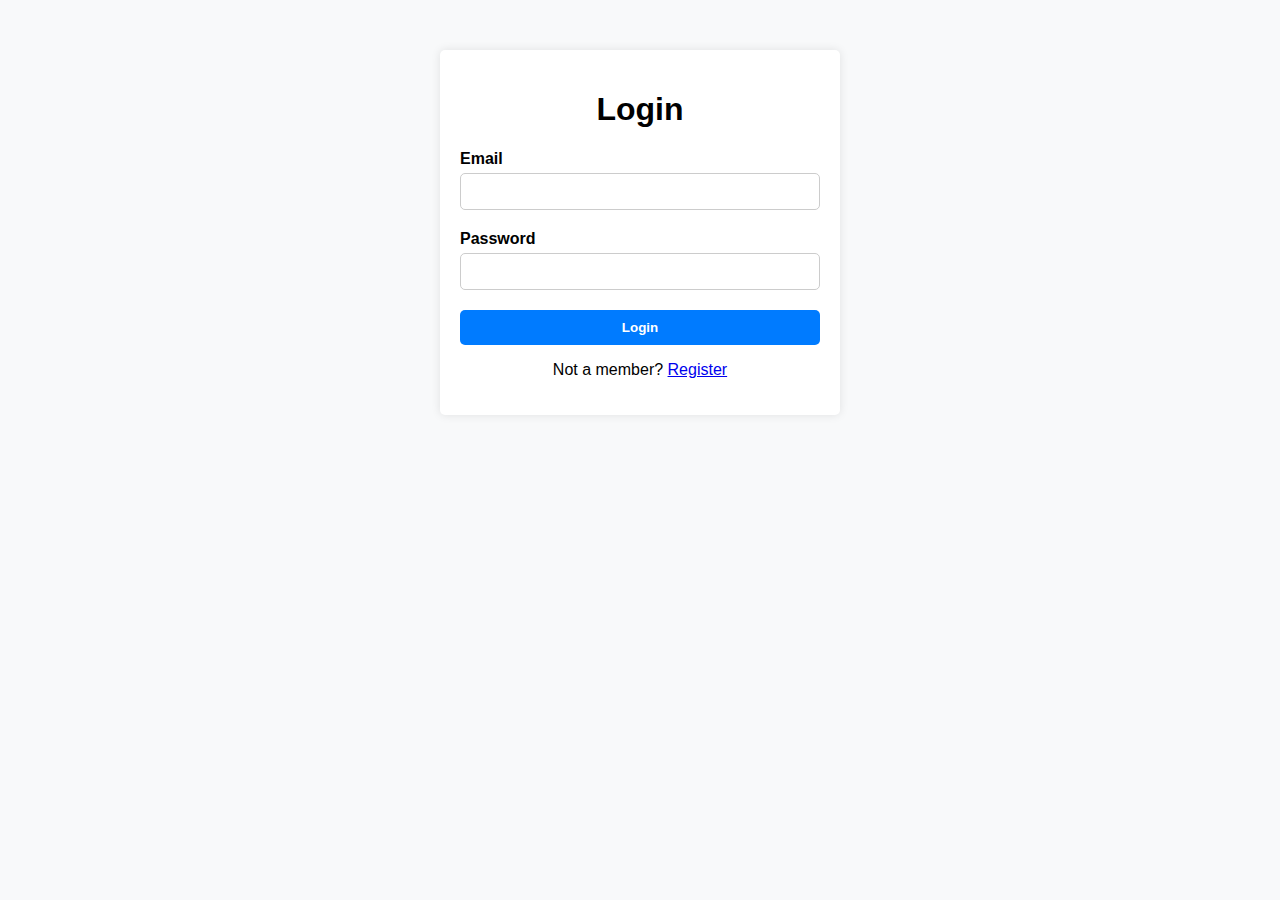
<file: Vehicle_Damage/templates/login.html>
<!DOCTYPE html>
<html lang="en">
<head>
  <meta charset="UTF-8">
  <meta name="viewport" content="width=device-width, initial-scale=1.0">
  <title>Login</title>
  <style>
    * {
      box-sizing: border-box;
    }

    body {
      font-family: Arial, sans-serif;
      background-color: #f8f9fa;
      margin: 0;
      padding: 0;
    }

    .container {
      max-width: 400px;
      margin: 50px auto;
      padding: 20px;
      background-color: #fff;
      border-radius: 5px;
      box-shadow: 0 0 10px rgba(0, 0, 0, 0.1);
    }

    h1 {
      text-align: center;
    }

    form {
      margin-top: 20px;
    }

    .form-group {
      margin-bottom: 20px;
    }

    label {
      display: block;
      font-weight: bold;
      margin-bottom: 5px;
    }

    input[type="text"],
    input[type="email"],
    input[type="password"] {
      width: 100%;
      padding: 10px;
      border-radius: 5px;
      border: 1px solid #ccc;
    }

    input[type="submit"] {
      display: block;
      width: 100%;
      padding: 10px;
      background-color: #007bff;
      border: none;
      border-radius: 5px;
      color: #fff;
      font-weight: bold;
      cursor: pointer;
    }

    input[type="submit"]:hover {
      background-color: #0056b3;
    }

    .text-center {
      text-align: center;
    }

    .mb-4 {
      margin-bottom: 20px;
    }

    .mb-3 {
      margin-bottom: 15px;
    }

    .mb-md-0 {
      margin-bottom: 0;
    }

    .d-flex {
      display: flex;
    }

    .justify-content-center {
      justify-content: center;
    }

    .form-check {
      margin-bottom: 15px;
    }

    .btn-link {
      color: #007bff;
      text-decoration: none;
      background-color: transparent;
      border: none;
      cursor: pointer;
    }

    .btn-link:hover {
      text-decoration: underline;
    }

    .alert {
      padding: 10px;
      margin-bottom: 20px;
      border-radius: 5px;
    }

    .alert-success {
      background-color: #d4edda;
      border: 1px solid #c3e6cb;
      color: #155724;
    }

    .alert-danger {
      background-color: #f8d7da;
      border: 1px solid #f5c6cb;
      color: #721c24;
    }
  </style>
</head>
<body>
  <div class="container">
    <h1>Login</h1>
    <form id="loginForm" action="/login_success">
      <div class="form-group">
        <label for="loginEmail">Email</label>
        <input type="email" id="loginEmail" name="loginEmail" required>
      </div>

      <div class="form-group">
        <label for="loginPassword">Password</label>
        <input type="password" id="loginPassword" name="loginPassword" required>
      </div>

      <input type="submit" value="Login">
    </form>

    <div class="text-center">
      <p>Not a member? <a href="register.html">Register</a></p>
    </div>
  </div>
</body>
</html>
</file>
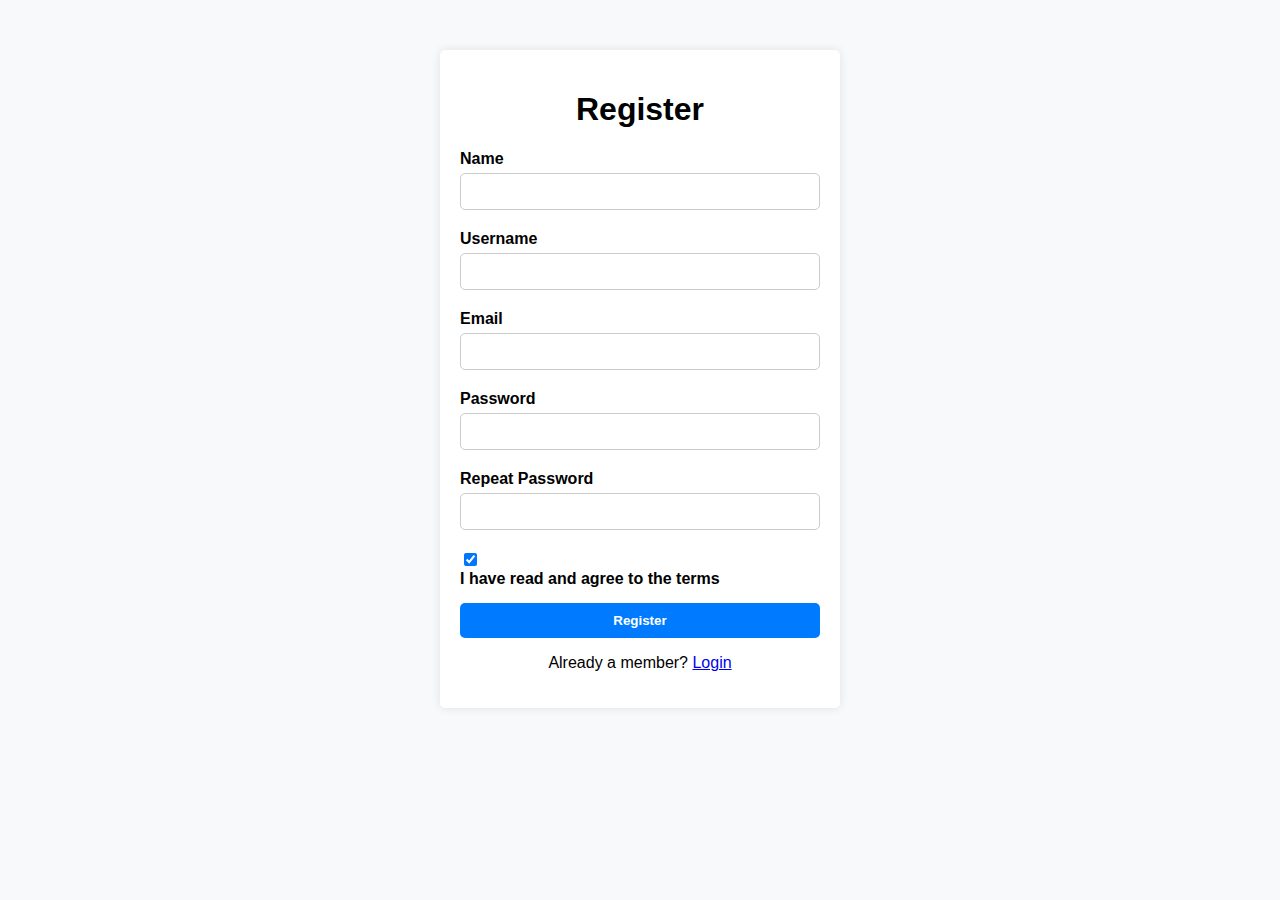
<file: Vehicle_Damage/templates/register.html>
<!DOCTYPE html>
<html lang="en">
<head>
  <meta charset="UTF-8">
  <meta name="viewport" content="width=device-width, initial-scale=1.0">
  <title>Register</title>
  <style>
    * {
      box-sizing: border-box;
    }

    body {
      font-family: Arial, sans-serif;
      background-color: #f8f9fa;
      margin: 0;
      padding: 0;
    }

    .container {
      max-width: 400px;
      margin: 50px auto;
      padding: 20px;
      background-color: #fff;
      border-radius: 5px;
      box-shadow: 0 0 10px rgba(0, 0, 0, 0.1);
    }

    h1 {
      text-align: center;
    }

    form {
      margin-top: 20px;
    }

    .form-group {
      margin-bottom: 20px;
    }

    label {
      display: block;
      font-weight: bold;
      margin-bottom: 5px;
    }

    input[type="text"],
    input[type="email"],
    input[type="password"] {
      width: 100%;
      padding: 10px;
      border-radius: 5px;
      border: 1px solid #ccc;
    }

    input[type="submit"] {
      display: block;
      width: 100%;
      padding: 10px;
      background-color: #007bff;
      border: none;
      border-radius: 5px;
      color: #fff;
      font-weight: bold;
      cursor: pointer;
    }

    input[type="submit"]:hover {
      background-color: #0056b3;
    }

    .text-center {
      text-align: center;
    }

    .mb-4 {
      margin-bottom: 20px;
    }

    .mb-3 {
      margin-bottom: 15px;
    }

    .mb-md-0 {
      margin-bottom: 0;
    }

    .d-flex {
      display: flex;
    }

    .justify-content-center {
      justify-content: center;
    }

    .form-check {
      margin-bottom: 15px;
    }

    .btn-link {
      color: #007bff;
      text-decoration: none;
      background-color: transparent;
      border: none;
      cursor: pointer;
    }

    .btn-link:hover {
      text-decoration: underline;
    }

    .alert {
      padding: 10px;
      margin-bottom: 20px;
      border-radius: 5px;
    }

    .alert-success {
      background-color: #d4edda;
      border: 1px solid #c3e6cb;
      color: #155724;
    }

    .alert-danger {
      background-color: #f8d7da;
      border: 1px solid #f5c6cb;
      color: #721c24;
    }
  </style>
  <script>
    document.addEventListener("DOMContentLoaded", function() {
      // Get the register form
      const registerForm = document.getElementById("registerForm");

      // Add event listener for form submission
      registerForm.addEventListener("submit", function(event) {
        event.preventDefault(); // Prevent form submission

        // Perform registration logic here
        // ...

        // Show success message
        alert("Registration successful! Please login.");

        // Redirect to the login page
        window.location.href = "login.html";
      });
    });
  </script>
</head>
</head>
<body>
  <div class="container">
    <h1>Register</h1>
    <form id="registerForm" action="#">
      <div class="form-group">
        <label for="registerName">Name</label>
        <input type="text" id="registerName" name="registerName" required>
      </div>

      <div class="form-group">
        <label for="registerUsername">Username</label>
        <input type="text" id="registerUsername" name="registerUsername" required>
      </div>

      <div class="form-group">
        <label for="registerEmail">Email</label>
        <input type="email" id="registerEmail" name="registerEmail" required>
      </div>

      <div class="form-group">
        <label for="registerPassword">Password</label>
        <input type="password" id="registerPassword" name="registerPassword" required>
      </div>

      <div class="form-group">
        <label for="registerRepeatPassword">Repeat Password</label>
        <input type="password" id="registerRepeatPassword" name="registerRepeatPassword" required>
      </div>

      <div class="form-check">
        <input type="checkbox" id="registerCheck" name="registerCheck" checked>
        <label for="registerCheck">
          I have read and agree to the terms
        </label>
      </div>

      <input type="submit" value="Register">
    </form>

    <div class="text-center">
      <p>Already a member? <a href="login.html">Login</a></p>
    </div>
  </div>
</body>
</html>
</file>
